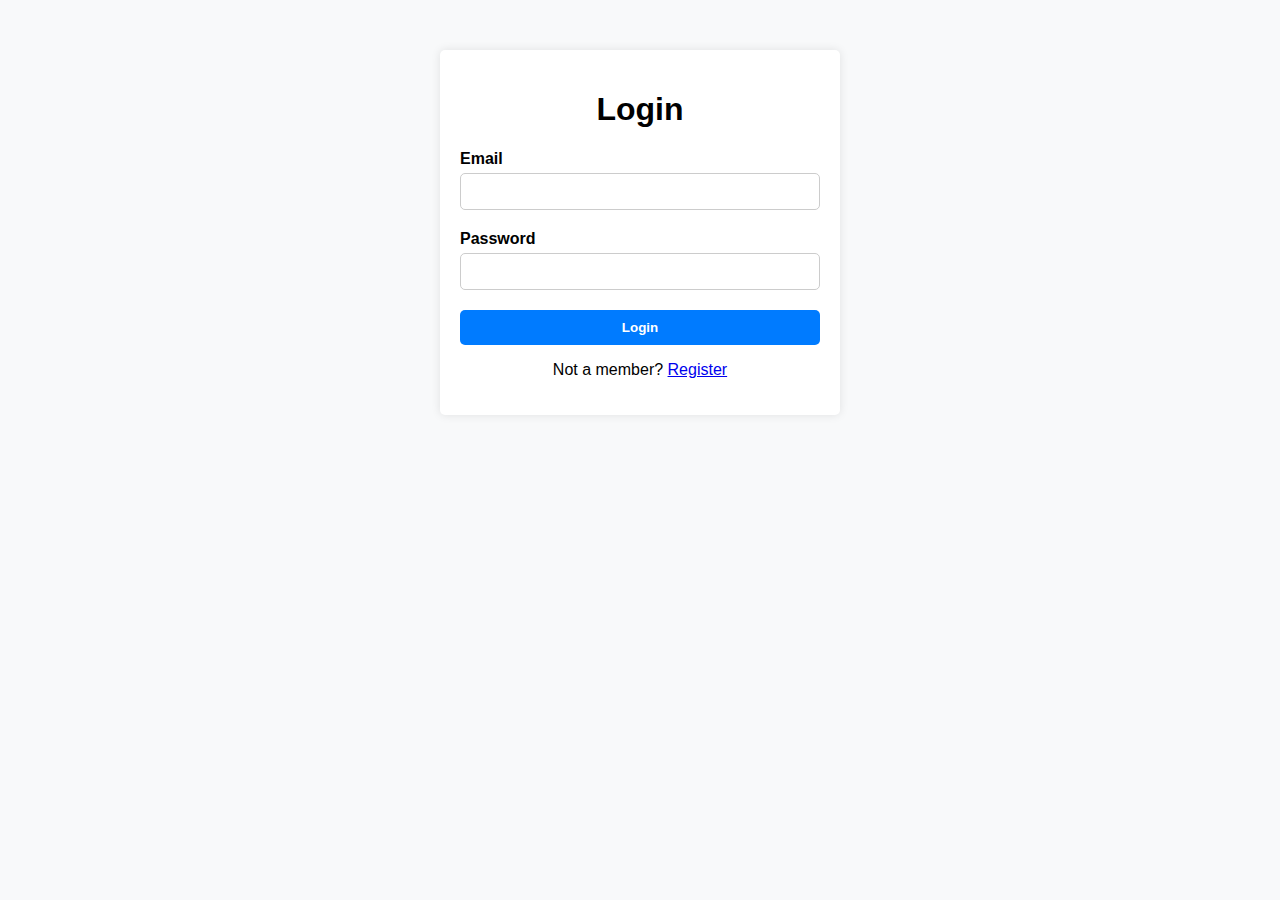
<file: Vehicle_Damage/templates/login.html>
<!DOCTYPE html>
<html lang="en">
<head>
  <meta charset="UTF-8">
  <meta name="viewport" content="width=device-width, initial-scale=1.0">
  <title>Login</title>
  <style>
    * {
      box-sizing: border-box;
    }

    body {
      font-family: Arial, sans-serif;
      background-color: #f8f9fa;
      margin: 0;
      padding: 0;
    }

    .container {
      max-width: 400px;
      margin: 50px auto;
      padding: 20px;
      background-color: #fff;
      border-radius: 5px;
      box-shadow: 0 0 10px rgba(0, 0, 0, 0.1);
    }

    h1 {
      text-align: center;
    }

    form {
      margin-top: 20px;
    }

    .form-group {
      margin-bottom: 20px;
    }

    label {
      display: block;
      font-weight: bold;
      margin-bottom: 5px;
    }

    input[type="text"],
    input[type="email"],
    input[type="password"] {
      width: 100%;
      padding: 10px;
      border-radius: 5px;
      border: 1px solid #ccc;
    }

    input[type="submit"] {
      display: block;
      width: 100%;
      padding: 10px;
      background-color: #007bff;
      border: none;
      border-radius: 5px;
      color: #fff;
      font-weight: bold;
      cursor: pointer;
    }

    input[type="submit"]:hover {
      background-color: #0056b3;
    }

    .text-center {
      text-align: center;
    }

    .mb-4 {
      margin-bottom: 20px;
    }

    .mb-3 {
      margin-bottom: 15px;
    }

    .mb-md-0 {
      margin-bottom: 0;
    }

    .d-flex {
      display: flex;
    }

    .justify-content-center {
      justify-content: center;
    }

    .form-check {
      margin-bottom: 15px;
    }

    .btn-link {
      color: #007bff;
      text-decoration: none;
      background-color: transparent;
      border: none;
      cursor: pointer;
    }

    .btn-link:hover {
      text-decoration: underline;
    }

    .alert {
      padding: 10px;
      margin-bottom: 20px;
      border-radius: 5px;
    }

    .alert-success {
      background-color: #d4edda;
      border: 1px solid #c3e6cb;
      color: #155724;
    }

    .alert-danger {
      background-color: #f8d7da;
      border: 1px solid #f5c6cb;
      color: #721c24;
    }
  </style>
</head>
<body>
  <div class="container">
    <h1>Login</h1>
    <form id="loginForm" action="/login_success">
      <div class="form-group">
        <label for="loginEmail">Email</label>
        <input type="email" id="loginEmail" name="loginEmail" required>
      </div>

      <div class="form-group">
        <label for="loginPassword">Password</label>
        <input type="password" id="loginPassword" name="loginPassword" required>
      </div>

      <input type="submit" value="Login">
    </form>

    <div class="text-center">
      <p>Not a member? <a href="register.html">Register</a></p>
    </div>
  </div>
</body>
</html>
</file>
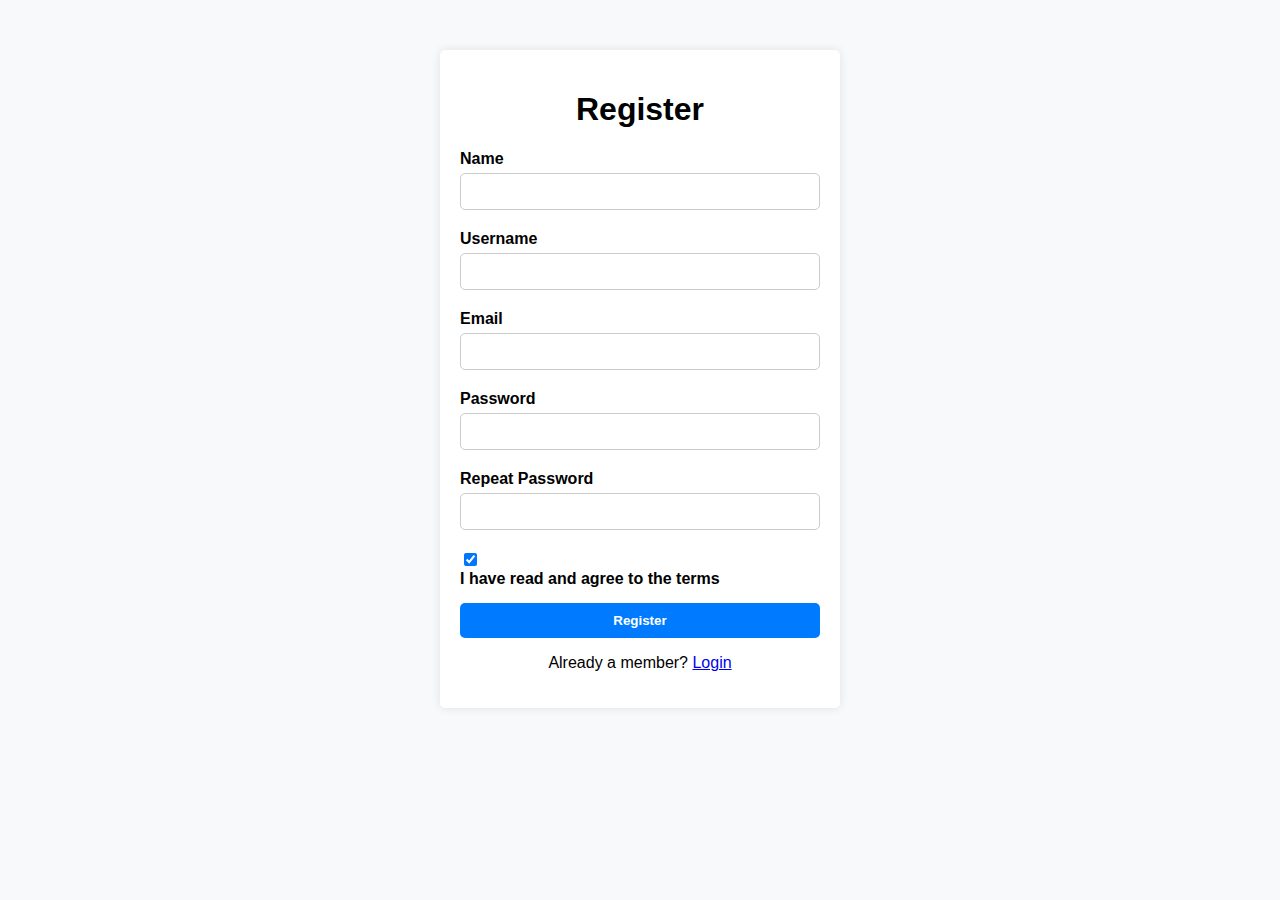
<file: Vehicle_Damage/templates/register.html>
<!DOCTYPE html>
<html lang="en">
<head>
  <meta charset="UTF-8">
  <meta name="viewport" content="width=device-width, initial-scale=1.0">
  <title>Register</title>
  <style>
    * {
      box-sizing: border-box;
    }

    body {
      font-family: Arial, sans-serif;
      background-color: #f8f9fa;
      margin: 0;
      padding: 0;
    }

    .container {
      max-width: 400px;
      margin: 50px auto;
      padding: 20px;
      background-color: #fff;
      border-radius: 5px;
      box-shadow: 0 0 10px rgba(0, 0, 0, 0.1);
    }

    h1 {
      text-align: center;
    }

    form {
      margin-top: 20px;
    }

    .form-group {
      margin-bottom: 20px;
    }

    label {
      display: block;
      font-weight: bold;
      margin-bottom: 5px;
    }

    input[type="text"],
    input[type="email"],
    input[type="password"] {
      width: 100%;
      padding: 10px;
      border-radius: 5px;
      border: 1px solid #ccc;
    }

    input[type="submit"] {
      display: block;
      width: 100%;
      padding: 10px;
      background-color: #007bff;
      border: none;
      border-radius: 5px;
      color: #fff;
      font-weight: bold;
      cursor: pointer;
    }

    input[type="submit"]:hover {
      background-color: #0056b3;
    }

    .text-center {
      text-align: center;
    }

    .mb-4 {
      margin-bottom: 20px;
    }

    .mb-3 {
      margin-bottom: 15px;
    }

    .mb-md-0 {
      margin-bottom: 0;
    }

    .d-flex {
      display: flex;
    }

    .justify-content-center {
      justify-content: center;
    }

    .form-check {
      margin-bottom: 15px;
    }

    .btn-link {
      color: #007bff;
      text-decoration: none;
      background-color: transparent;
      border: none;
      cursor: pointer;
    }

    .btn-link:hover {
      text-decoration: underline;
    }

    .alert {
      padding: 10px;
      margin-bottom: 20px;
      border-radius: 5px;
    }

    .alert-success {
      background-color: #d4edda;
      border: 1px solid #c3e6cb;
      color: #155724;
    }

    .alert-danger {
      background-color: #f8d7da;
      border: 1px solid #f5c6cb;
      color: #721c24;
    }
  </style>
  <script>
    document.addEventListener("DOMContentLoaded", function() {
      // Get the register form
      const registerForm = document.getElementById("registerForm");

      // Add event listener for form submission
      registerForm.addEventListener("submit", function(event) {
        event.preventDefault(); // Prevent form submission

        // Perform registration logic here
        // ...

        // Show success message
        alert("Registration successful! Please login.");

        // Redirect to the login page
        window.location.href = "login.html";
      });
    });
  </script>
</head>
</head>
<body>
  <div class="container">
    <h1>Register</h1>
    <form id="registerForm" action="#">
      <div class="form-group">
        <label for="registerName">Name</label>
        <input type="text" id="registerName" name="registerName" required>
      </div>

      <div class="form-group">
        <label for="registerUsername">Username</label>
        <input type="text" id="registerUsername" name="registerUsername" required>
      </div>

      <div class="form-group">
        <label for="registerEmail">Email</label>
        <input type="email" id="registerEmail" name="registerEmail" required>
      </div>

      <div class="form-group">
        <label for="registerPassword">Password</label>
        <input type="password" id="registerPassword" name="registerPassword" required>
      </div>

      <div class="form-group">
        <label for="registerRepeatPassword">Repeat Password</label>
        <input type="password" id="registerRepeatPassword" name="registerRepeatPassword" required>
      </div>

      <div class="form-check">
        <input type="checkbox" id="registerCheck" name="registerCheck" checked>
        <label for="registerCheck">
          I have read and agree to the terms
        </label>
      </div>

      <input type="submit" value="Register">
    </form>

    <div class="text-center">
      <p>Already a member? <a href="login.html">Login</a></p>
    </div>
  </div>
</body>
</html>
</file>
